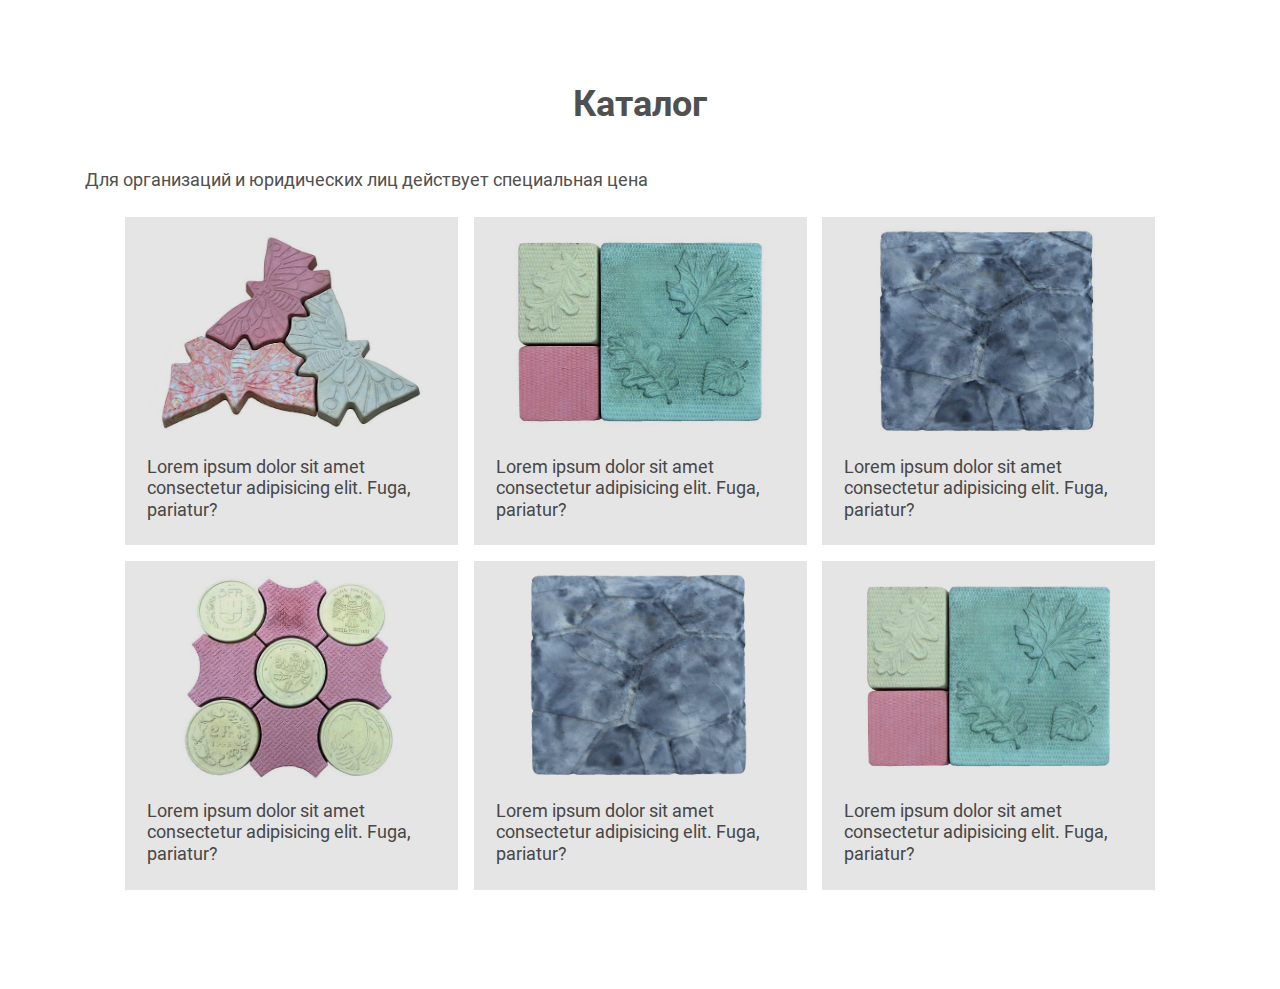
<file: category.html>
<!DOCTYPE html>
<html lang="en">
<head>
    <meta charset="UTF-8">
    <meta name="viewport" content="width=device-width, initial-scale=1.0">
    <meta http-equiv="X-UA-Compatible" content="ie=edge">
    <title>Название категории | САМОН</title>
    <link rel="stylesheet" href="css/category.min.css?v=1" />
</head>
<body>
    <section class="category section">
        <h3 class="section__title">Каталог</h3>
        <div class="container">
            <p class="category__subtitle">Для организаций и юридических лиц действует специальная цена</p>
            <div class="row">
                <div class="category__item product">
                    <img src="img/products/product-1.jpg" alt="" class="product__img">
                    <div class="product__desc">Lorem ipsum dolor sit amet 
                        consectetur adipisicing elit. 
                        Fuga, pariatur?</div>
                </div>
                <div class="category__item product">
                    <img src="img/products/product-2.jpg" alt="" class="product__img">
                    <div class="product__desc">Lorem ipsum dolor sit amet 
                        consectetur adipisicing elit. 
                        Fuga, pariatur?</div>
                </div>
                <div class="category__item product">
                    <img src="img/products/product-3.jpg" alt="" class="product__img">
                    <div class="product__desc">Lorem ipsum dolor sit amet 
                        consectetur adipisicing elit. 
                        Fuga, pariatur?</div>
                </div>
                <div class="category__item product">
                    <img src="img/products/product-4.jpg" alt="" class="product__img">
                    <div class="product__desc">Lorem ipsum dolor sit amet 
                        consectetur adipisicing elit. 
                        Fuga, pariatur?</div>
                </div>
                <div class="category__item product">
                    <img src="img/products/product-5.jpg" alt="" class="product__img">
                    <div class="product__desc">Lorem ipsum dolor sit amet 
                        consectetur adipisicing elit. 
                        Fuga, pariatur?</div>
                </div>
                <div class="category__item product">
                    <img src="img/products/product-6.jpg" alt="" class="product__img">
                    <div class="product__desc">Lorem ipsum dolor sit amet 
                        consectetur adipisicing elit. 
                        Fuga, pariatur?</div>
                </div>
            </div>
            
        </div>
        
    </section>
</body>
</html>
</file>
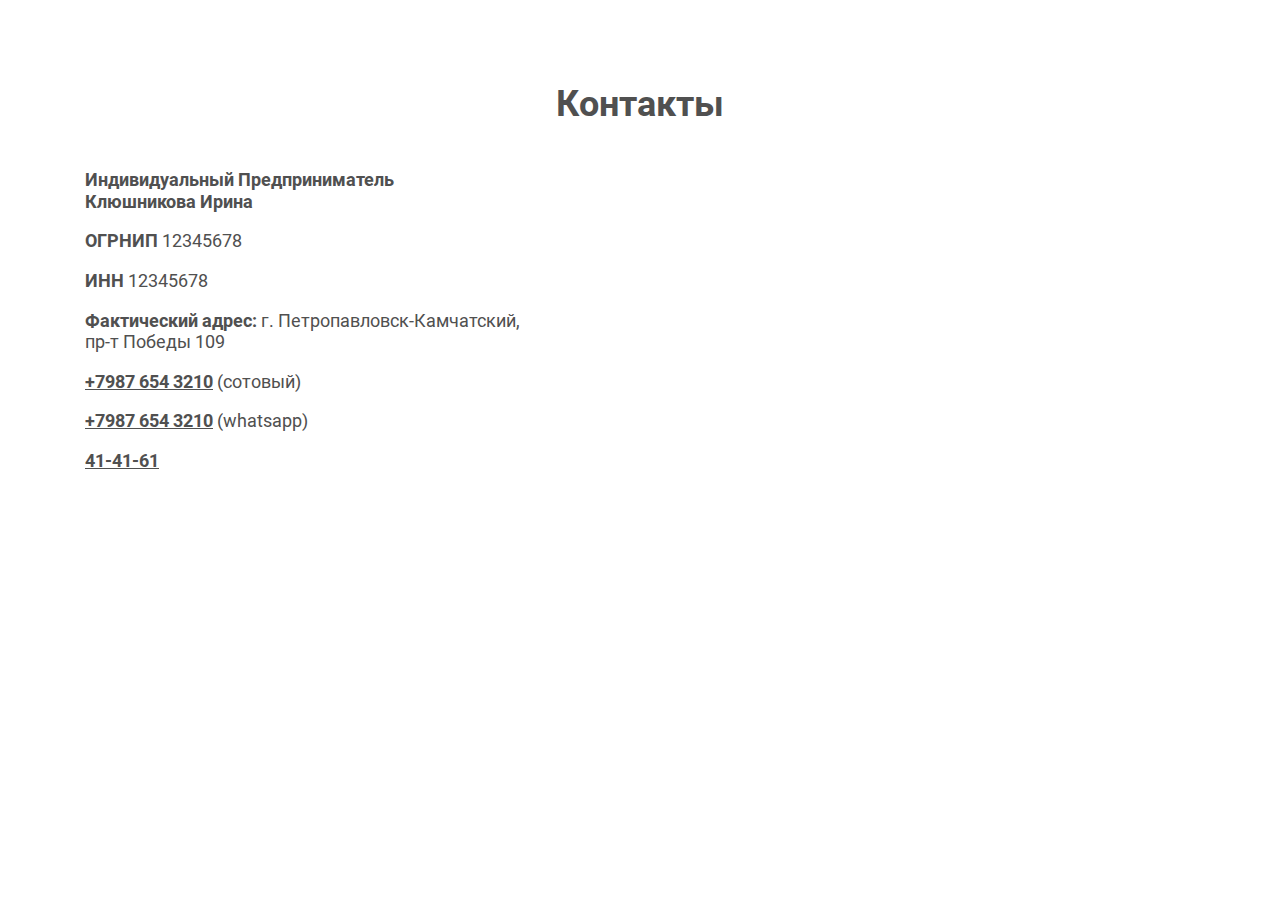
<file: contact.html>
<!DOCTYPE html>
<html lang="en">
<head>
    <meta charset="UTF-8">
    <meta name="viewport" content="width=device-width, initial-scale=1.0">
    <meta http-equiv="X-UA-Compatible" content="ie=edge">
    <title>Контакты | САМОН</title>

    <!-- <link rel="stylesheet" type="text/css" href="css/normalize.css?v=1" /> -->
    <link rel="stylesheet" href="css/contact.min.css?v=1" />
</head>
<body>
    <section class="contact section">
        <h3 class="section__title section__title_center">Контакты</h3>
        <div class="container row">
            <div class="contact__info">
                <p><b>Индивидуальный Предприниматель Клюшникова&nbsp;Ирина</b></p>
                <p><b>ОГРНИП </b>12345678</p>
                <p><b>ИНН </b>12345678</p>
                <p><b>Фактический адрес: </b>г.&nbsp;Петропавловск-Камчатский, пр-т&nbsp;Победы&nbsp;109</p>
                <p><b><a href="tel:+79876543210">+7987 654 3210</a></b> (сотовый)</p>
                <p><b><a href="tel:+79876543210">+7987 654 3210</a></b> (whatsapp)</p>
                <p><b><a href="tel:414161">41-41-61</a></b></p>
            </div>
            <div class="contact__map" id="map">
                <script type="text/javascript" charset="utf-8" async src="https://api-maps.yandex.ru/services/constructor/1.0/js/?um=constructor%3Abfe4f3e63cd14d474590447834899d2f9c7cc4a83cbdfe3ebc3251cac460afa1&amp;width=100%25&amp;height=450&amp;lang=ru_RU&amp;scroll=true"></script>
            </div>
        </div>

    </section>
    
</body>
</html>
</file>
<file: css/category.min.css>
/*! normalize.css v8.0.1 | MIT License | github.com/necolas/normalize.css */html{line-height:1.15;-webkit-text-size-adjust:100%}body{margin:0}main,section,article{display:block}h1{font-size:2em;margin:0.67em 0}hr{-webkit-box-sizing:content-box;box-sizing:content-box;height:0;overflow:visible}pre{font-family:monospace, monospace;font-size:1em}a{background-color:transparent;text-decoration:none}abbr[title]{border-bottom:none;text-decoration:underline;-webkit-text-decoration:underline dotted;text-decoration:underline dotted}b,strong{font-weight:bolder}code,kbd,samp{font-family:monospace, monospace;font-size:1em}small{font-size:80%}sub,sup{font-size:75%;line-height:0;position:relative;vertical-align:baseline}sub{bottom:-0.25em}sup{top:-0.5em}img{border-style:none;max-width:100%}button,input,optgroup,select,textarea{font-family:inherit;font-size:100%;line-height:1.15;margin:0}button,input{overflow:visible}button,select{text-transform:none}button,[type="button"],[type="reset"],[type="submit"]{-webkit-appearance:button}button::-moz-focus-inner,[type="button"]::-moz-focus-inner,[type="reset"]::-moz-focus-inner,[type="submit"]::-moz-focus-inner{border-style:none;padding:0}button:-moz-focusring,[type="button"]:-moz-focusring,[type="reset"]:-moz-focusring,[type="submit"]:-moz-focusring{outline:1px dotted ButtonText}fieldset{padding:0.35em 0.75em 0.625em}legend{-webkit-box-sizing:border-box;box-sizing:border-box;color:inherit;display:table;max-width:100%;padding:0;white-space:normal}progress{vertical-align:baseline}textarea{overflow:auto}[type="checkbox"],[type="radio"]{-webkit-box-sizing:border-box;box-sizing:border-box;padding:0}[type="number"]::-webkit-inner-spin-button,[type="number"]::-webkit-outer-spin-button{height:auto}[type="search"]{-webkit-appearance:textfield;outline-offset:-2px}[type="search"]::-webkit-search-decoration{-webkit-appearance:none}::-webkit-file-upload-button{-webkit-appearance:button;font:inherit}details{display:block}summary{display:list-item}template{display:none}[hidden]{display:none}@font-face{font-family:'Roboto';font-style:normal;font-weight:400;src:local("Roboto"),local("Roboto-Regular"),url("../fonts/roboto-v19-cyrillic_latin-regular.woff2") format("woff2"),url("../fonts/roboto-v19-cyrillic_latin-regular.woff") format("woff")}@font-face{font-family:'Roboto';font-style:normal;font-weight:700;src:local("Roboto Bold"),local("Roboto-Bold"),url("../fonts/roboto-v19-cyrillic_latin-700.woff2") format("woff2"),url("../fonts/roboto-v19-cyrillic_latin-700.woff") format("woff")}.page{height:100vh;display:-webkit-box;display:-ms-flexbox;display:flex;-webkit-box-orient:vertical;-webkit-box-direction:normal;-ms-flex-direction:column;flex-direction:column;-webkit-box-pack:justify;-ms-flex-pack:justify;justify-content:space-between}.container{width:100%;padding:0 15px;margin:auto;-webkit-box-sizing:border-box;box-sizing:border-box}@media (min-width: 576px){.container{max-width:540px}}@media (min-width: 768px){.container{max-width:720px}}@media (min-width: 992px){.container{max-width:960px}}@media (min-width: 1200px){.container{max-width:1140px}}.container-fluid{width:100%;padding:0 15px;margin:auto;-webkit-box-sizing:border-box;box-sizing:border-box}.row{display:-ms-flexbox;display:-webkit-box;display:flex;-ms-flex-wrap:wrap;flex-wrap:wrap}html{font-family:Roboto, Arial, sans-serif;color:#505050;font-size:18px;line-height:1.2}a{color:inherit}*,::after,::before{-webkit-box-sizing:inherit;box-sizing:inherit}@media (max-width: 991px){html{font-size:17px}}@media (max-width: 767px){html{font-size:16px}}@media (max-width: 575px){html{font-size:15px}}@media (max-width: 479px){html{font-size:14px}}.nav{background-color:#457FD7;padding:20px 0}.nav .container{-webkit-box-align:center;-ms-flex-align:center;align-items:center}.nav__logo{height:100%;-webkit-box-flex:0;-ms-flex:0 0 25%;flex:0 0 25%;max-width:25%}.nav__logo-img{max-height:70px}.nav__menu{display:-webkit-box;display:-ms-flexbox;display:flex;-webkit-box-flex:0;-ms-flex:0 0 75%;flex:0 0 75%;max-width:75%;-webkit-box-sizing:border-box;box-sizing:border-box;-webkit-box-pack:end;-ms-flex-pack:end;justify-content:flex-end;-webkit-box-align:center;-ms-flex-align:center;align-items:center}.nav__menu-list{padding:0;margin:0;list-style:none;display:-webkit-box;display:-ms-flexbox;display:flex;-webkit-box-pack:center;-ms-flex-pack:center;justify-content:center}li:first-child .nav__menu-link{margin-left:0}li:last-child .nav__menu-link{margin-right:0}.nav__menu-link{margin:0 20px;font-size:21px;color:white;position:relative}.nav__menu-link:after{position:absolute;left:0;bottom:-2px;content:'';background-color:#F0624E;height:3px;width:0;-webkit-transition:width 0.5s;transition:width 0.5s}.nav__menu-link.active:after{width:100%}.nav__menu-link:hover:after{width:100%}.footer{background-color:#505050;color:white;padding:4rem 0;font-size:1.2rem;line-height:1.7}.footer__logo{-webkit-box-flex:0;-ms-flex:0 0 40%;flex:0 0 40%;max-width:40%}.footer__logo-img{max-height:130px;max-width:340px}.footer__menu{padding:0;margin:0;list-style:none;-webkit-box-flex:0;-ms-flex:0 0 35%;flex:0 0 35%;max-width:35%}.footer__masters{padding:0;margin:0;list-style:none;-webkit-box-flex:0;-ms-flex:0 0 25%;flex:0 0 25%;max-width:25%}.footer__masters-link{position:relative;border-bottom:1px solid white}.section{padding:4.6rem 0 5.1rem}.section__title{font-size:2rem;margin-top:0;margin-bottom:1.2em}.section__subtitle{margin-top:0;text-align:center;font-size:1.1rem}@media (max-width: 1199px){.nav__logo{-webkit-box-flex:0;-ms-flex:0 0 20%;flex:0 0 20%;max-width:20%}.nav__logo-img{max-height:55px}.nav__menu{-webkit-box-flex:0;-ms-flex:0 0 80%;flex:0 0 80%;max-width:80%}.nav__menu-link{font-size:20px;margin:0 18px}.footer__logo-img{max-height:110px}}@media (max-width: 991px){.nav__logo{-webkit-box-flex:0;-ms-flex:0 0 100%;flex:0 0 100%;max-width:100%;margin-bottom:15px}.nav__logo-img{display:block;margin:auto}.nav__menu{-webkit-box-flex:0;-ms-flex:0 0 100%;flex:0 0 100%;max-width:100%;-webkit-box-pack:center;-ms-flex-pack:center;justify-content:center;padding:0}.nav__menu-list{width:100%;-webkit-box-pack:justify;-ms-flex-pack:justify;justify-content:space-between}.nav__menu-link{font-size:18px;margin:0 10px}.footer{font-size:1rem}.footer__logo-img{max-height:80px}}@media (max-width: 767px){.nav .container{padding:0}.nav__menu-link{font-size:16px}.footer{font-size:1.1rem}.footer__logo{display:none}.footer__menu{-webkit-box-flex:0;-ms-flex:0 0 60%;flex:0 0 60%;max-width:60%}.footer__masters{-webkit-box-flex:0;-ms-flex:0 0 40%;flex:0 0 40%;max-width:40%}}@media (max-width: 575px){.nav__logo{-webkit-box-flex:0;-ms-flex:0 0 50%;flex:0 0 50%;max-width:50%;margin-bottom:0}.nav__menu{max-width:50%;-webkit-box-flex:0;-ms-flex:0 0 50%;flex:0 0 50%}.nav__menu-list{-webkit-box-orient:vertical;-webkit-box-direction:normal;-ms-flex-direction:column;flex-direction:column}.nav__menu-link{line-height:1.5;margin:0}}@media (max-width: 479px){.nav__logo{-webkit-box-flex:0;-ms-flex:0 0 100%;flex:0 0 100%;max-width:100%;margin-bottom:10px}.nav__logo-img{max-height:45px}.nav__menu{max-width:100%;-webkit-box-flex:0;-ms-flex:0 0 100%;flex:0 0 100%;text-align:center}.footer{font-size:1.1rem}.footer__menu{-webkit-box-flex:0;-ms-flex:0 0 100%;flex:0 0 100%;max-width:100%}.footer__masters{margin-top:1.2rem;-webkit-box-flex:0;-ms-flex:0 0 100%;flex:0 0 100%;max-width:100%}}.category .section__title{text-align:center}.category .section__subtitle{font-weight:bold}.category .section__subtitle:last-child{margin-top:2rem}.category .row{-webkit-box-pack:center;-ms-flex-pack:center;justify-content:center}.product{-webkit-box-sizing:border-box;box-sizing:border-box;width:30%;margin:0.7%;display:-webkit-box;display:-ms-flexbox;display:flex;-webkit-box-orient:vertical;-webkit-box-direction:normal;-ms-flex-direction:column;flex-direction:column;-webkit-box-pack:justify;-ms-flex-pack:justify;justify-content:space-between;position:relative}.product:before{position:absolute;content:'';top:0;left:0;height:100%;width:100%;background-color:rgba(0,0,0,0.1)}.product__img{max-height:230px;display:block;-o-object-fit:contain;object-fit:contain;max-width:85%;margin:auto}.product__name{display:block;font-weight:700;margin-bottom:10px}.product__desc{padding:0 15px 25px 22px;margin:0.5rem 0 0}@media (max-width: 1199px){.product__img{max-height:200px}}@media (max-width: 991px){.product{width:48%}.product__desc{padding:0 10px 20px 15px}}@media (max-width: 575px){.product__desc{padding:0 8px 15px 10px}.product__img{max-height:170px}}@media (max-width: 479px){.product{width:100%}.product__img{max-width:90%}}
</file>
<file: css/contact.min.css>
/*! normalize.css v8.0.1 | MIT License | github.com/necolas/normalize.css */html{line-height:1.15;-webkit-text-size-adjust:100%}body{margin:0}main,section,article{display:block}h1{font-size:2em;margin:0.67em 0}hr{-webkit-box-sizing:content-box;box-sizing:content-box;height:0;overflow:visible}pre{font-family:monospace, monospace;font-size:1em}a{background-color:transparent;text-decoration:none}abbr[title]{border-bottom:none;text-decoration:underline;-webkit-text-decoration:underline dotted;text-decoration:underline dotted}b,strong{font-weight:bolder}code,kbd,samp{font-family:monospace, monospace;font-size:1em}small{font-size:80%}sub,sup{font-size:75%;line-height:0;position:relative;vertical-align:baseline}sub{bottom:-0.25em}sup{top:-0.5em}img{border-style:none;max-width:100%}button,input,optgroup,select,textarea{font-family:inherit;font-size:100%;line-height:1.15;margin:0}button,input{overflow:visible}button,select{text-transform:none}button,[type="button"],[type="reset"],[type="submit"]{-webkit-appearance:button}button::-moz-focus-inner,[type="button"]::-moz-focus-inner,[type="reset"]::-moz-focus-inner,[type="submit"]::-moz-focus-inner{border-style:none;padding:0}button:-moz-focusring,[type="button"]:-moz-focusring,[type="reset"]:-moz-focusring,[type="submit"]:-moz-focusring{outline:1px dotted ButtonText}fieldset{padding:0.35em 0.75em 0.625em}legend{-webkit-box-sizing:border-box;box-sizing:border-box;color:inherit;display:table;max-width:100%;padding:0;white-space:normal}progress{vertical-align:baseline}textarea{overflow:auto}[type="checkbox"],[type="radio"]{-webkit-box-sizing:border-box;box-sizing:border-box;padding:0}[type="number"]::-webkit-inner-spin-button,[type="number"]::-webkit-outer-spin-button{height:auto}[type="search"]{-webkit-appearance:textfield;outline-offset:-2px}[type="search"]::-webkit-search-decoration{-webkit-appearance:none}::-webkit-file-upload-button{-webkit-appearance:button;font:inherit}details{display:block}summary{display:list-item}template{display:none}[hidden]{display:none}@font-face{font-family:'Roboto';font-style:normal;font-weight:400;src:local("Roboto"),local("Roboto-Regular"),url("../fonts/roboto-v19-cyrillic_latin-regular.woff2") format("woff2"),url("../fonts/roboto-v19-cyrillic_latin-regular.woff") format("woff")}@font-face{font-family:'Roboto';font-style:normal;font-weight:700;src:local("Roboto Bold"),local("Roboto-Bold"),url("../fonts/roboto-v19-cyrillic_latin-700.woff2") format("woff2"),url("../fonts/roboto-v19-cyrillic_latin-700.woff") format("woff")}.page{height:100vh;display:-webkit-box;display:-ms-flexbox;display:flex;-webkit-box-orient:vertical;-webkit-box-direction:normal;-ms-flex-direction:column;flex-direction:column;-webkit-box-pack:justify;-ms-flex-pack:justify;justify-content:space-between}.container{width:100%;padding:0 15px;margin:auto;-webkit-box-sizing:border-box;box-sizing:border-box}@media (min-width: 576px){.container{max-width:540px}}@media (min-width: 768px){.container{max-width:720px}}@media (min-width: 992px){.container{max-width:960px}}@media (min-width: 1200px){.container{max-width:1140px}}.container-fluid{width:100%;padding:0 15px;margin:auto;-webkit-box-sizing:border-box;box-sizing:border-box}.row{display:-ms-flexbox;display:-webkit-box;display:flex;-ms-flex-wrap:wrap;flex-wrap:wrap}html{font-family:Roboto, Arial, sans-serif;color:#505050;font-size:18px;line-height:1.2}a{color:inherit}*,::after,::before{-webkit-box-sizing:inherit;box-sizing:inherit}@media (max-width: 991px){html{font-size:17px}}@media (max-width: 767px){html{font-size:16px}}@media (max-width: 575px){html{font-size:15px}}@media (max-width: 479px){html{font-size:14px}}.nav{background-color:#457FD7;padding:20px 0}.nav .container{-webkit-box-align:center;-ms-flex-align:center;align-items:center}.nav__logo{height:100%;-webkit-box-flex:0;-ms-flex:0 0 25%;flex:0 0 25%;max-width:25%}.nav__logo-img{max-height:70px}.nav__menu{display:-webkit-box;display:-ms-flexbox;display:flex;-webkit-box-flex:0;-ms-flex:0 0 75%;flex:0 0 75%;max-width:75%;-webkit-box-sizing:border-box;box-sizing:border-box;-webkit-box-pack:end;-ms-flex-pack:end;justify-content:flex-end;-webkit-box-align:center;-ms-flex-align:center;align-items:center}.nav__menu-list{padding:0;margin:0;list-style:none;display:-webkit-box;display:-ms-flexbox;display:flex;-webkit-box-pack:center;-ms-flex-pack:center;justify-content:center}li:first-child .nav__menu-link{margin-left:0}li:last-child .nav__menu-link{margin-right:0}.nav__menu-link{margin:0 20px;font-size:21px;color:white;position:relative}.nav__menu-link:after{position:absolute;left:0;bottom:-2px;content:'';background-color:#F0624E;height:3px;width:0;-webkit-transition:width 0.5s;transition:width 0.5s}.nav__menu-link.active:after{width:100%}.nav__menu-link:hover:after{width:100%}.footer{background-color:#505050;color:white;padding:4rem 0;font-size:1.2rem;line-height:1.7}.footer__logo{-webkit-box-flex:0;-ms-flex:0 0 40%;flex:0 0 40%;max-width:40%}.footer__logo-img{max-height:130px;max-width:340px}.footer__menu{padding:0;margin:0;list-style:none;-webkit-box-flex:0;-ms-flex:0 0 35%;flex:0 0 35%;max-width:35%}.footer__masters{padding:0;margin:0;list-style:none;-webkit-box-flex:0;-ms-flex:0 0 25%;flex:0 0 25%;max-width:25%}.footer__masters-link{position:relative;border-bottom:1px solid white}.section{padding:4.6rem 0 5.1rem}.section__title{font-size:2rem;margin-top:0;margin-bottom:1.2em}.section__subtitle{margin-top:0;text-align:center;font-size:1.1rem}@media (max-width: 1199px){.nav__logo{-webkit-box-flex:0;-ms-flex:0 0 20%;flex:0 0 20%;max-width:20%}.nav__logo-img{max-height:55px}.nav__menu{-webkit-box-flex:0;-ms-flex:0 0 80%;flex:0 0 80%;max-width:80%}.nav__menu-link{font-size:20px;margin:0 18px}.footer__logo-img{max-height:110px}}@media (max-width: 991px){.nav__logo{-webkit-box-flex:0;-ms-flex:0 0 100%;flex:0 0 100%;max-width:100%;margin-bottom:15px}.nav__logo-img{display:block;margin:auto}.nav__menu{-webkit-box-flex:0;-ms-flex:0 0 100%;flex:0 0 100%;max-width:100%;-webkit-box-pack:center;-ms-flex-pack:center;justify-content:center;padding:0}.nav__menu-list{width:100%;-webkit-box-pack:justify;-ms-flex-pack:justify;justify-content:space-between}.nav__menu-link{font-size:18px;margin:0 10px}.footer{font-size:1rem}.footer__logo-img{max-height:80px}}@media (max-width: 767px){.nav .container{padding:0}.nav__menu-link{font-size:16px}.footer{font-size:1.1rem}.footer__logo{display:none}.footer__menu{-webkit-box-flex:0;-ms-flex:0 0 60%;flex:0 0 60%;max-width:60%}.footer__masters{-webkit-box-flex:0;-ms-flex:0 0 40%;flex:0 0 40%;max-width:40%}}@media (max-width: 575px){.nav__logo{-webkit-box-flex:0;-ms-flex:0 0 50%;flex:0 0 50%;max-width:50%;margin-bottom:0}.nav__menu{max-width:50%;-webkit-box-flex:0;-ms-flex:0 0 50%;flex:0 0 50%}.nav__menu-list{-webkit-box-orient:vertical;-webkit-box-direction:normal;-ms-flex-direction:column;flex-direction:column}.nav__menu-link{line-height:1.5;margin:0}}@media (max-width: 479px){.nav__logo{-webkit-box-flex:0;-ms-flex:0 0 100%;flex:0 0 100%;max-width:100%;margin-bottom:10px}.nav__logo-img{max-height:45px}.nav__menu{max-width:100%;-webkit-box-flex:0;-ms-flex:0 0 100%;flex:0 0 100%;text-align:center}.footer{font-size:1.1rem}.footer__menu{-webkit-box-flex:0;-ms-flex:0 0 100%;flex:0 0 100%;max-width:100%}.footer__masters{margin-top:1.2rem;-webkit-box-flex:0;-ms-flex:0 0 100%;flex:0 0 100%;max-width:100%}}.contact .section__title{text-align:center}.contact .container{-webkit-box-pack:justify;-ms-flex-pack:justify;justify-content:space-between}.contact__info{-webkit-box-flex:0;-ms-flex:0 0 50%;flex:0 0 50%;max-width:50%;padding-right:100px;-webkit-box-sizing:border-box;box-sizing:border-box}.contact__info p:first-child{margin-top:0}.contact__info p:last-child{margin-bottom:30px}.contact__info a{color:inherit;text-decoration:underline}.contact__info a:hover{text-decoration:none}.contact__map{height:450px;width:500px;background-image:url("/img/map-bg.jpg") top center no-repeat;background-size:contain}@media (max-width: 1199px){.contact__info{padding-right:50px}.contact__map{-webkit-box-flex:0;-ms-flex:0 0 50%;flex:0 0 50%;max-width:50%}}@media (max-width: 991px){.contact__info{padding-right:0}.contact__map,.contact__info{-webkit-box-flex:0;-ms-flex:0 0 100%;flex:0 0 100%;max-width:100%}}
</file>
